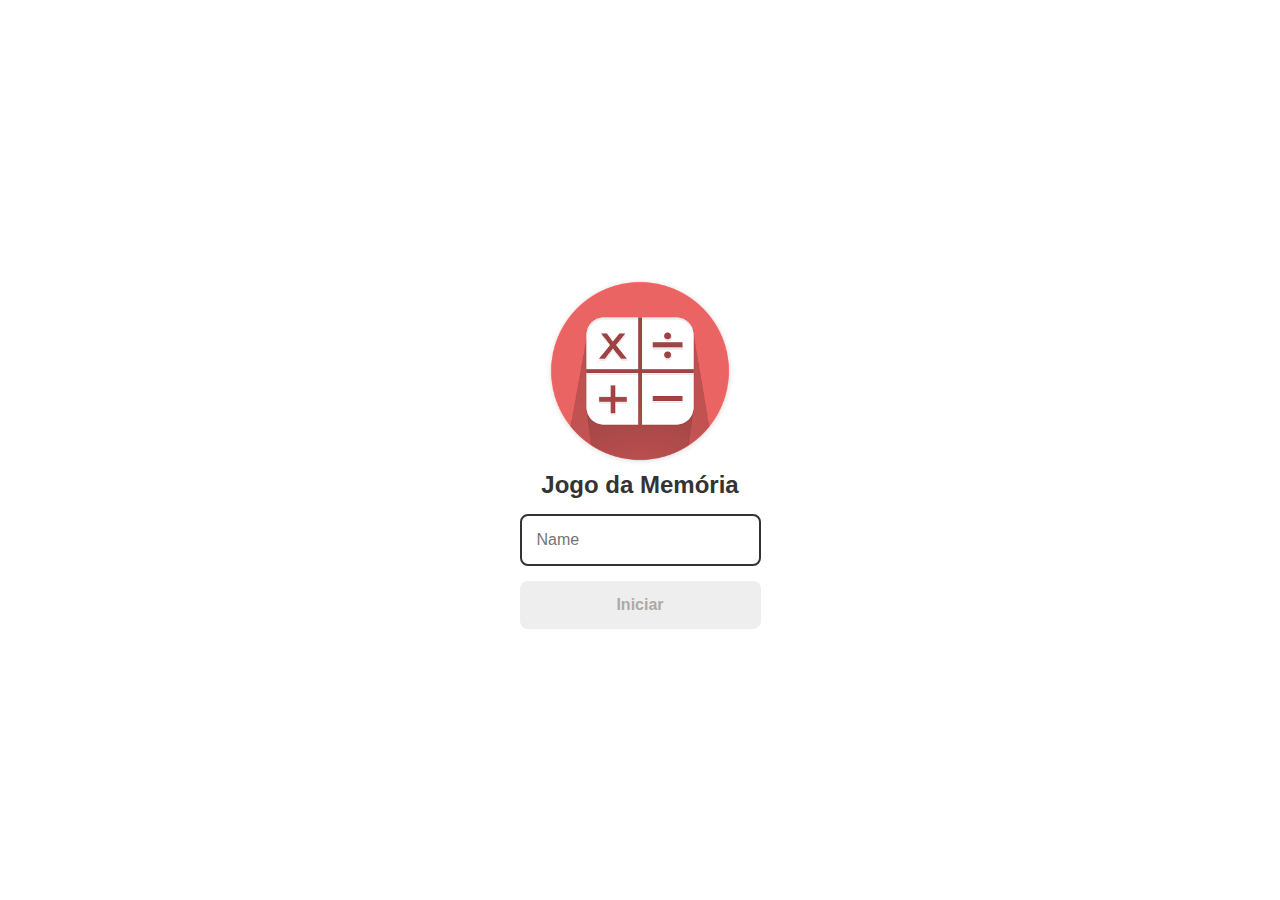
<file: index.html>
<!DOCTYPE html>
<html lang="pt-br">
<head>
    <meta charset="UTF-8">
    <meta name="viewport" content="width=device-width, initial-scale=1.0">
    <title>Memory Game | Login</title>
    <link rel="stylesheet" href="./css/reset.css">
    <link rel="stylesheet" href="./css/login.css">
    <script defer src="./js/login.js"></script>
</head>
<body>
    <form class="login-form">
        <div class="login-header">
            <img src="imgs/matematica.png" alt="logo-jogos-matematica">
            <h1>Jogo da Memória</h1>
            <input type="text" placeholder="Name" class="login-input">
            <button type="submit" class="login-button" disabled>Iniciar</button>
        </div>
    </form>
</body>
</html>
</file>
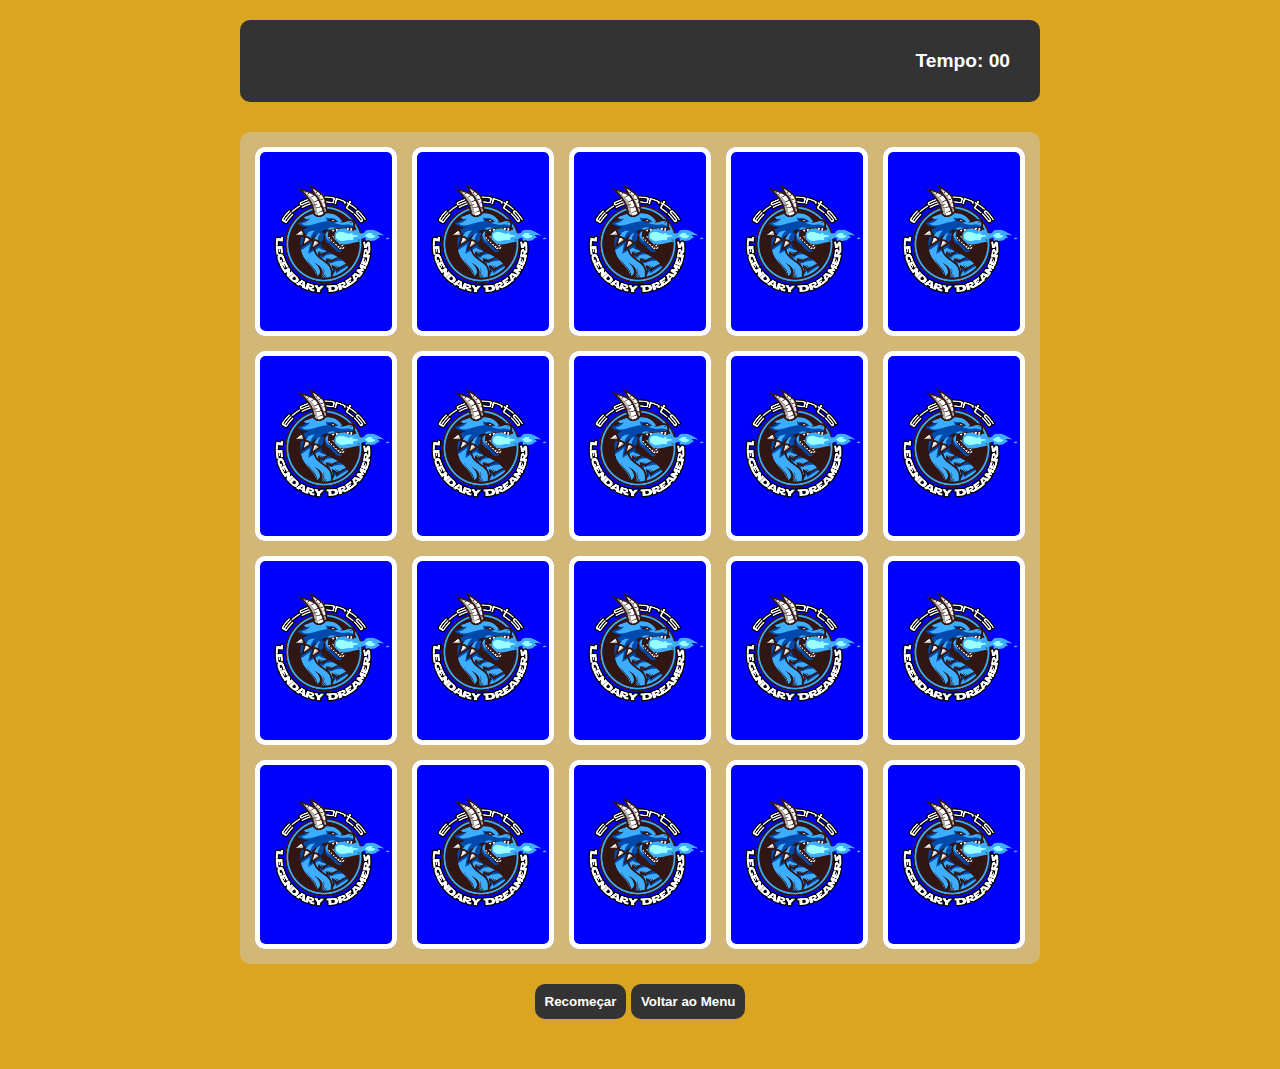
<file: pages/game.html>
<!DOCTYPE html>
<html lang="pt-br">
<head>
    <meta charset="UTF-8">
    <meta name="viewport" content="width=device-width, initial-scale=1.0">
    <title>Game Memory</title>
    <link rel="stylesheet" href="../css/reset.css">
    <link rel="stylesheet" href="../css/game.css">
    <script defer src="../js/game.js"></script>
</head>
<body>
    <main>
        <header>
            <span class="player">Jogador</span>
            <span>Tempo: <span class="timer">00</span></span>
        </header>
        <div class="grid"></div>
        <div id="controles">
            <button onclick="recomecar()">Recomeçar</button>
            <button onclick="irMenu()">Voltar ao Menu</button>
        </div>
        
    </main>
    <footer>
        
    </footer>
    </div>
</body>
</html>
</file>
<file: css/login.css>
.login-form{
    display: flex;
    flex-direction: column;
    align-items: center;
    height: 100vh;
    justify-content: center;
}
.login-header{
    display: flex;
    flex-direction: column;
    align-items: center;
    justify-content: center;
}
.login-header  h1{
    color: #333;
    font-size: 1.5em;
    margin-bottom: 15px;
}
.login-input{
    border: 2px solid #333;
    border-radius: 8px;
    color: #333;
    font-size: 1em;
    margin-bottom: 15px;
    max-width: 300px;
    width: 100%;
    outline: none;
    padding: 15px;
}
.login-button{
    background-color: #ee665c;
    border-radius: 8px;
    color: #fff;
    font-size: 1em;
    font-weight: bold;
    cursor: pointer;
    padding: 15px;
    max-width: 300px;
    width: 100%;
}
.login-button:disabled{
    background-color: #eee;
    color: #aaa;
    cursor: auto;
}

img{
    max-width: 200px;
}
</file>
<file: css/game.css>
main{
    display: flex;
    flex-direction: column;
    align-items: center;
    justify-content: center;
    width: 100%;
    min-height: 100vh;
    padding: 20px 20px 50px;
    background-color: goldenrod;
    
}

header{
    display: flex;
    flex-direction: row;
    align-items: center;
    justify-content: space-between;
    width: 100%;
    max-width: 800px;
    padding: 30px;
    margin-bottom: 30px;
    border-radius: 10px;
    font-size: 1.2em;
    font-family: Impact, Haettenschweiler, 'Arial Narrow Bold', sans-serif;
    font-weight: bold;
    background-color: #333;
    color: white;
}

.grid{
    display: grid;
    grid-template-columns: repeat(5, 1fr);
    gap: 15px;
    width: 100%;
    max-width: 800px;
    margin: 0 auto;
    padding: 15px;
    background-color: #cccccc7e;
    border-radius: 10px;
}
.card{
    width: 100%;
    aspect-ratio: 3/4;
    background-color: blue;
    position: relative;
    transition: all 600ms ease;
    transform-style: preserve-3d;
    border-radius: 10px;
}

.reveal-card{
    transform: rotateY(180deg);
}

.disable-card{
    filter: saturate(0);
    opacity: 0,5;
    background-color: #ccc;
}

.face{
    display: flex;
    align-items: center;
    justify-content: center;
    width: 100%;
    height: 100%;
    position: absolute;
    border: 5px solid white;
    border-radius: 10px;
    transition: all 400ms ease;
}

.front{
    color: white;
    transform: rotateY(180deg);
    font-family: 'Lucida Sans', 'Lucida Sans Regular', 'Lucida Grande', 'Lucida Sans Unicode', Geneva, Verdana, sans-serif;
    font-weight: bold;
    font-size: 1.5em;
}

.back{
    background-color: blue;
    background: url(../imgs/Logo.png);
    background-size: contain;
    background-position: center;
    background-repeat: no-repeat;
    color: white;
    font-size: 1em;
    font-weight: bold;
    backface-visibility: hidden;
}

button{
    margin-top: 20px;
    padding: 10px;
    border-radius: 10px;
    cursor: pointer;
    font-weight: bold;
    color: white;
    background-color: #333;
}

button:hover{
    background-color: blue;
}
</file>
